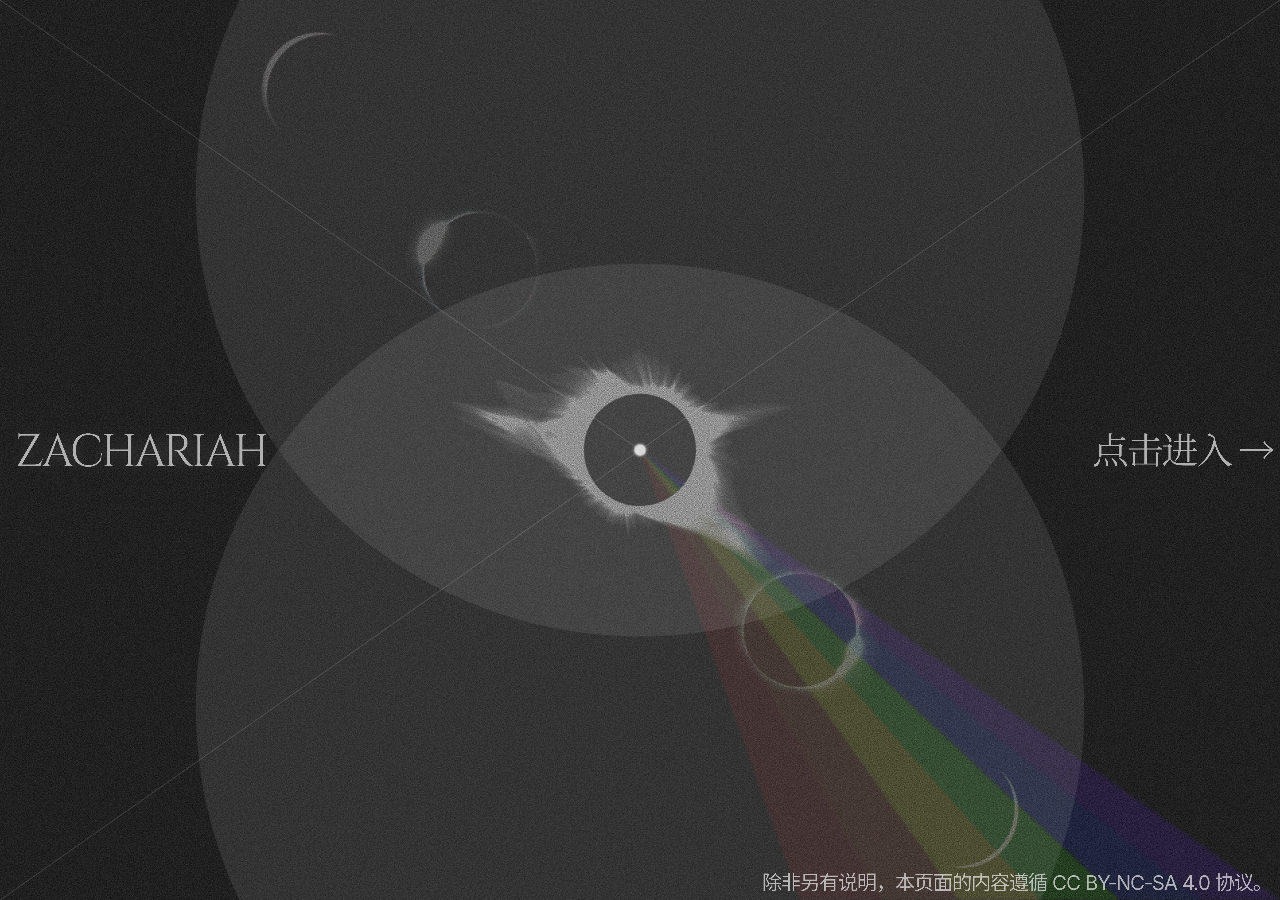
<file: index.html>
<!doctype html>
<html lang="zh-CN">
<head>
  <meta charset="utf-8">
  <meta name="viewport" content="width=device-width, initial-scale=1, viewport-fit=cover">
  <meta name="theme-color" content="#202020">
  <meta name="description" content="Zachariah 的个人网站。">
  <title>Zachariah</title>
  <link rel="icon" href="data:,">
  <link rel="stylesheet" href="assets/fonts/sarasa.css">
  <link rel="stylesheet" href="styles.css?v=2">
  <script src="geometry.js?v=3" defer></script>
  <script src="layout.js?v=3" defer></script>
</head>
<body>
  <main class="landing" aria-label="Zachariah 的个人网站首页">
    <canvas class="composite" aria-hidden="true"></canvas>
    <div class="scene" aria-hidden="true">
      <div class="eclipses" data-figma-node="2001:9">
        <img class="eclipse upper" src="assets/eclipse-upper.png" width="1272" height="852" alt="" draggable="false">
        <img class="eclipse left" src="assets/eclipse-left.png" width="1218" height="816" alt="" draggable="false">
        <img class="eclipse right" src="assets/eclipse-right.png" width="1218" height="816" alt="" draggable="false">
        <img class="eclipse lower" src="assets/eclipse-lower.png" width="1218" height="816" alt="" draggable="false">
        <img class="eclipse center" src="assets/eclipse-center.png" width="1218" height="816" alt="" draggable="false">
      </div>
      <img class="eclipse center center-overlay dodge" data-figma-node="2002:35" src="assets/eclipse-center.png" width="1218" height="816" alt="" draggable="false">
      <img class="spectrum dodge" src="assets/spectrum.svg" width="1936" height="1294" alt="" draggable="false">
      <img class="circles" src="assets/circles.svg" width="2527" height="3994" alt="" draggable="false">
      <img class="crosshair" src="assets/crosshair.svg" width="3840.55" height="2563.42" alt="" draggable="false">
    </div>
    <h1 class="wordmark dodge">
      <span class="visually-hidden">Zachariah</span>
      <img src="assets/wordmark.svg" width="846" height="201" alt="" aria-hidden="true" draggable="false">
    </h1>
    <a class="enter dodge" href="home.html" aria-label="点击进入">
      <img src="assets/enter.svg" width="541" height="101" alt="" aria-hidden="true" draggable="false">
    </a>
    <footer class="license dodge">
      <span class="license-prefix">除非另有说明，本页面的内容遵循 </span><a href="https://creativecommons.org/licenses/by-nc-sa/4.0/deed.zh-hans" rel="license">CC BY-NC-SA 4.0 协议。</a>
    </footer>
  </main>
</body>
</html>
</file>
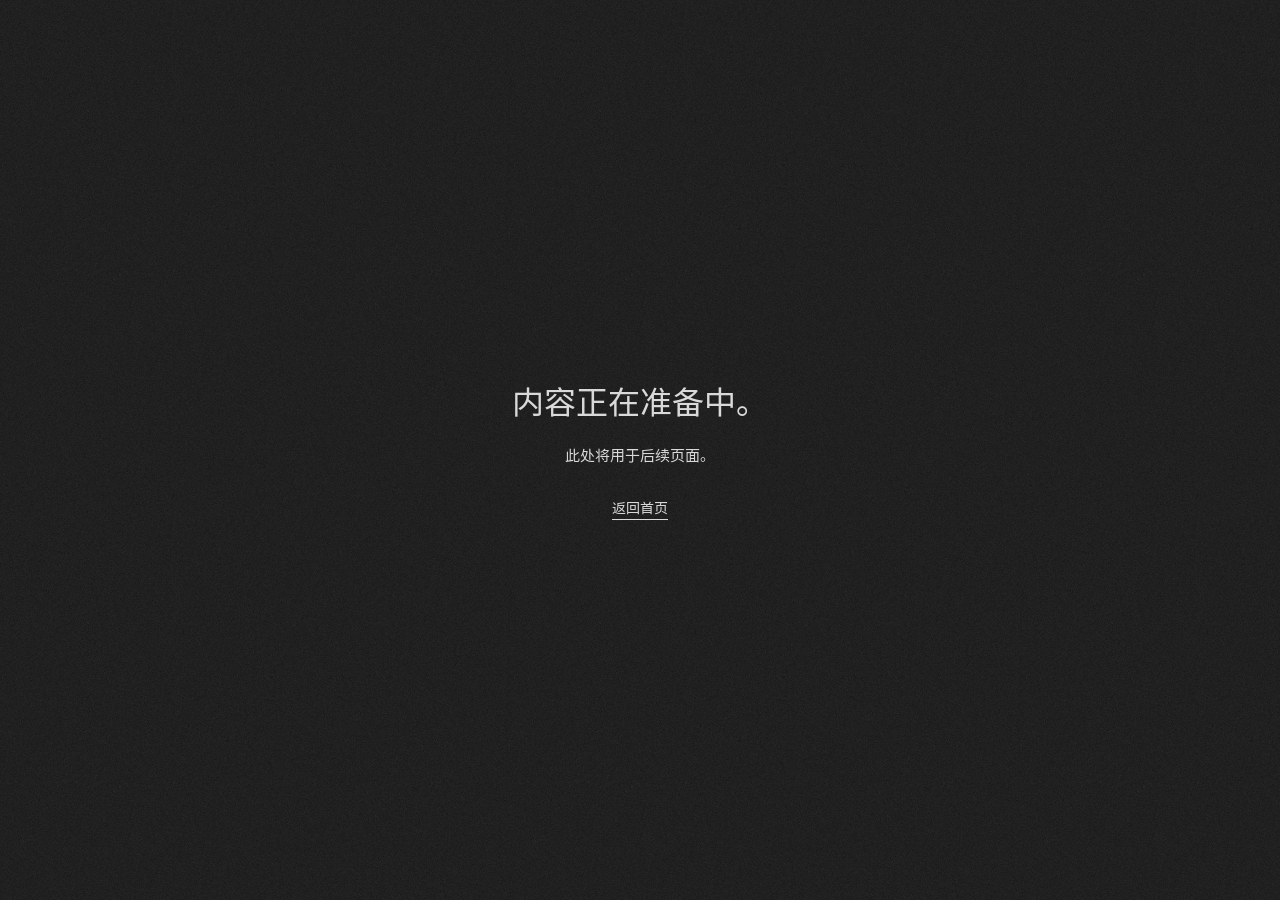
<file: home.html>
<!doctype html>
<html lang="zh-CN">
<head>
  <meta charset="utf-8">
  <meta name="viewport" content="width=device-width, initial-scale=1, viewport-fit=cover">
  <meta name="theme-color" content="#202020">
  <title>Zachariah · 内容正在准备中</title>
  <meta name="robots" content="noindex">
  <link rel="icon" href="data:,">
  <link rel="stylesheet" href="assets/fonts/sarasa.css">
  <link rel="stylesheet" href="styles.css">
</head>
<body>
  <main class="placeholder">
    <div>
      <h1>内容正在准备中。</h1>
      <p>此处将用于后续页面。</p>
      <a href="./">返回首页</a>
    </div>
  </main>
</body>
</html>
</file>
<file: assets/fonts/sarasa.css>
/* Service and Built By: ZeoSeven https://zeoseven.com
Generated By cn-font-split https://www.npmjs.com/package/cn-font-split
CopyrightNotice Copyright (c) 2015-2025, Renzhi Li (aka. Belleve Invis, belleve@typeof.net). Portions Copyright (c) 2016 The Inter Project Authors. Portions Copyright (c) 2014-2021 Adobe Systems Incorporated (http://www.adobe.com/). Portions Copyright (c) 2012 Google Inc.
FontFamilyName Sarasa Gothic SC
FontFamilyName 更纱黑体 SC
FontSubfamilyName Regular
FullFontName Sarasa Gothic SC
FullFontName 更纱黑体 SC
PostScriptFontName Sarasa-Gothic-SC-Regular
TypographicFamilyName Sarasa Gothic SC
TypographicFamilyName 更纱黑体 SC
TypographicSubfamilyName Regular
UniqueFontID Sarasa Gothic SC Regular
UniqueFontID 更纱黑体 SC Regular
VersionString Version 1.0.36; ttfautohint (v1.8.4) */

@font-face{font-family:"Sarasa Gothic SC";src:url("./ee97c4e06908896a.woff2")format("woff2");font-style:normal;font-display:swap;font-weight:400;unicode-range:U+4E01,U+4E39,U+4E43,U+4E4C,U+4E95,U+4EC1,U+4ED3,U+4EF2,U+4EFF,U+4F0A,U+4F0D,U+4F0F,U+4F19,U+4F26,U+4F38,U+503E,U+5141,U+51B0,U+51E1,U+51FD,U+520A,U+52D2,U+52E4,U+5348,U+5375,U+5385,U+5409,U+5434,U+54A8,U+54C8,U+5531,U+5708,U+5723,U+5766,U+585E,U+5899,U+58A8,U+58C1,U+58EE,U+594F,U+5976,U+5987-5988,U+5B8F,U+5BD2,U+5C3E,U+5CA9,U+5CB8,U+5D07,U+5E84,U+5E86,U+5F1F,U+5F90,U+5F92,U+5FD8,U+5FE0,U+5FFD,U+6050,U+6089,U+60CA,U+61C2,U+622A,U+624E,U+6270,U+6291,U+62D2,U+62D4,U+6316,U+6389,U+6398,U+63F4,U+641C,U+6469,U+6562,U+656C,U+65CB,U+664B,U+6670,U+6682,U+6696-6697,U+6717,U+6731,U+675C,U+67F1,U+6846,U+6881,U+6A2A,U+6CE1,U+6CFD,U+6D1B,U+6D1E,U+6D25,U+6D59,U+6D6A,U+6D6E,U+6D82,U+6DB5,U+6DE1,U+6E21,U+6ED1,U+6F0F,U+6FB3,U+7070,U+70BC,U+7206,U+7267,U+73CD,U+73E0,U+74E6,U+7518,U+758F,U+7686,U+76DF,U+79E6,U+7ADF,U+7AF9,U+7BB1,U+7C4D,U+7EA4,U+7EB5,U+8010,U+8015,U+8033,U+8083,U+808C,U+80AF,U+80BE,U+80C3,U+80C6,U+80E1,U+80F6,U+80F8,U+8102,U+811A,U+8154,U+8179-817A,U+81E3,U+82AF,U+8350,U+83AB,U+8463,U+84DD,U+8584,U+866B,U+8A89,U+8BAF,U+8BC8,U+8BE6,U+8C0B,U+8C10,U+8C31,U+8C37,U+8C8C,U+8D21,U+8D4B,U+8D4F,U+8D56,U+8DC3,U+8DD1,U+8DF3,U+8F68,U+8F74,U+8F96,U+8FA9,U+8FCE,U+8FD4,U+8FEB,U+9003,U+9006,U+903B,U+906D,U+90A6,U+950B,U+95F2,U+9675,U+97E9,U+9897,U+9910,U+996D,U+9970,U+9A97,U+9C81,U+9EBB,U+9ED8;}
@font-face{font-family:"Sarasa Gothic SC";src:url("./da750df77bd60ae4.woff2")format("woff2");font-style:normal;font-display:swap;font-weight:400;unicode-range:U+4E1D,U+4E3D,U+4E58-4E59,U+4E71,U+4E73,U+4EAE,U+4F1F,U+4F2F,U+4F73,U+4FC4,U+4FD7,U+500D,U+5012,U+517C,U+51AC,U+51C0,U+51DD,U+51ED,U+523A,U+52C7,U+53EC,U+541B,U+5428,U+54F2,U+552F,U+5706,U+5740,U+5750,U+5851,U+5854,U+590F,U+591C,U+594B,U+5965,U+5B59,U+5B87,U+5C3F,U+5C4A,U+5C65,U+5C97,U+5C9B,U+5CF0,U+5DDD,U+5DE7,U+5E2D,U+5E78,U+5E97,U+5F03,U+5F39,U+5F7B,U+5FC6,U+6000,U+6015,U+6062,U+6076,U+60E0,U+6167,U+6263,U+626C,U+6276,U+62BC-62BD,U+62CD,U+62D3,U+632F,U+6444,U+6491,U+654F,U+65D7,U+65E6,U+66B4,U+66FF,U+670B,U+672B,U+6740,U+6768,U+68A6,U+68B0,U+68EE,U+695A,U+6B32,U+6B96,U+6BEB,U+6C9F,U+6CBF,U+6CE5,U+6D01,U+6D17,U+6D53,U+6DA6,U+6DA8,U+6E20,U+6E7E-6E7F,U+6EB6,U+6F6E,U+706D,U+706F,U+70E7,U+7164,U+7259,U+7262,U+7389,U+73A9,U+7537,U+7624,U+76D0,U+76DB,U+76FE,U+7761,U+77DB,U+77FF,U+788D,U+78C1,U+79CB,U+79D8,U+7B79,U+7C89,U+7C92,U+7CAE,U+7EA0,U+7EAF,U+7ED5,U+7ED8,U+7EEA,U+7F18,U+7F34,U+7F72,U+7FFB,U+809D,U+80A0,U+80BF,U+80DC,U+810F,U+8150,U+821E,U+82D7,U+8377,U+8499,U+8857,U+8863,U+88C2,U+8BBC,U+8BD1,U+8BDA,U+8BFA,U+8C01,U+8C22,U+8D26,U+8D34,U+8D54,U+8D5B,U+8D75,U+8F85-8F86,U+8FC1,U+8FC5,U+8FF9,U+9012,U+904D,U+9075,U+9192,U+91CE,U+95ED,U+9634,U+9677,U+9694,U+96E8,U+96F7,U+9707,U+9875-9876,U+989C,U+9A71,U+9A76,U+9A7E,U+9C9C,U+9F84;}
@font-face{font-family:"Sarasa Gothic SC";src:url("./e4a4bfb9522927e5.woff2")format("woff2");font-style:normal;font-display:swap;font-weight:400;unicode-range:U+4E4F,U+4EA1,U+4EA6,U+4EEA,U+4F11,U+4F34,U+4F5B,U+4FA7,U+4FB5,U+504F,U+518C,U+51A0,U+51B7,U+521A,U+5238,U+5267,U+52AA,U+5356,U+5377,U+539A,U+53EB,U+53F6,U+5417,U+542F,U+5448,U+547C,U+559C,U+574F,U+586B,U+5947,U+5956,U+59D3,U+5A01,U+5A5A,U+5A92,U+5B54,U+5B63,U+5B81,U+5B8B,U+5B9C,U+5BAB,U+5BBD,U+5BFB,U+5C01,U+5C0A,U+5C1A,U+5C24,U+5C3C,U+5C4B,U+5DF4,U+5E45,U+5E8A,U+5E9F,U+5EA7,U+5F31,U+5F69,U+5FAA,U+60A8,U+60EF,U+6162,U+620F,U+6293,U+6298,U+62B5,U+62DB,U+62DF,U+62E5,U+62FF,U+6311,U+63CF,U+65E7,U+6620,U+665A,U+675F,U+6863,U+6865,U+697C,U+6B22,U+6B4C,U+6B8A-6B8B,U+6BD5,U+6BDB,U+6C0F,U+6C38,U+6C60,U+6C89,U+6C99,U+6CDB,U+6D0B,U+6DF7,U+6E56,U+6F5C,U+7075,U+707E,U+708E,U+70C8,U+70DF,U+7126,U+71C3,U+725B,U+7530,U+7591,U+764C,U+7687,U+76D8,U+786C,U+78B3,U+793C,U+7956,U+7981,U+79C0-79C1,U+79DF,U+7A7F,U+7CD6,U+7D2F,U+7E41,U+7EB7-7EB8,U+7F13,U+8017,U+8089,U+80A5,U+80BA,U+8109,U+819C,U+8239,U+82E6,U+8336,U+8363,U+83CC,U+83DC,U+86CB,U+88C1,U+8986,U+89E6,U+8BBF,U+8BCA,U+8BE2,U+8BF8,U+8C13,U+8D25,U+8D2F,U+8D35,U+8D8B,U+8DDD,U+8DDF,U+8DE8,U+8F6E,U+8F91,U+900F,U+9014,U+9274,U+949F,U+94A2,U+955C,U+95FB,U+963B,U+963F,U+9646,U+9648,U+9690,U+96C4,U+96F6,U+9732,U+987E,U+996E,U+9986,U+9C7C,U+9F13,U+9F50;}
@font-face{font-family:"Sarasa Gothic SC";src:url("./3fe9dd911f8fb19b.woff2")format("woff2");font-style:normal;font-display:swap;font-weight:400;unicode-range:U+4E03,U+4E34,U+4E3E,U+4E88,U+4E91,U+4E9A,U+4EAB-4EAC,U+4EB2,U+4EBF,U+4ECB,U+4ECD,U+4ED8,U+4EE4,U+4EFD,U+4F24,U+4F59,U+4FC3,U+5019,U+516B,U+516D,U+5178,U+51FB,U+5224,U+534A,U+5360,U+536B,U+5370-5371,U+5374,U+53BF,U+53CC,U+53E6,U+542B-542C,U+5438,U+54EA,U+552E,U+56ED,U+56F0,U+56FA,U+58F0,U+592E,U+5973,U+5B98,U+5BA4,U+5BCC,U+5BDF,U+5C14,U+5C3D,U+5C45,U+5DDE,U+5DEE,U+5E95,U+5EAD,U+5F02,U+5F55,U+5F85,U+5FAE,U+5FD7,U+60A3,U+6258,U+6269,U+6279,U+6297,U+62C5,U+6325,U+635F,U+6362,U+63A2,U+63AA,U+64CD,U+65AF,U+65E9,U+661F,U+671B,U+671D,U+674E,U+677F,U+690D,U+6982,U+6B62,U+6B7B,U+6BCD,U+6BD2,U+6C49,U+6C61,U+6CB3,U+6CB9,U+6CE2,U+6E29,U+6F14,U+6FC0,U+706B,U+7231,U+7248,U+72EC,U+73ED,U+751A,U+7533,U+753B,U+7559,U+7565,U+75AB,U+75C7,U+773C,U+7763,U+77ED,U+7834,U+79FB,U+7A33,U+7A81,U+7AD9,U+7AEF,U+7B26,U+7B51,U+7B54,U+7C73,U+7D22,U+7D27,U+7EA2,U+7EAA,U+7EB3,U+7EC3,U+7EDD,U+7EE7,U+7EFC,U+7F16,U+7F3A,U+80DE,U+822C,U+826F,U+827A,U+8865,U+89C9,U+8BAD,U+8BC9,U+8BCD,U+8BD7,U+8D27,U+8D2D,U+8DF5,U+8F7B,U+8F7D,U+8F93,U+8FB9,U+8FDE,U+9001,U+9488,U+94F6,U+952E,U+9633,U+9636,U+969C,U+9752,U+989D,U+9EC4;}
@font-face{font-family:"Sarasa Gothic SC";src:url("./cc0b9b2174b24a11.woff2")format("woff2");font-style:normal;font-display:swap;font-weight:400;unicode-range:U+4E14,U+4E25,U+4E50,U+4E61,U+4E89,U+4E92,U+4EC5,U+4ECA,U+4F17,U+4F4F,U+4FBF,U+4FEE,U+5065,U+50CF,U+5145,U+514B,U+514D,U+5174,U+5199,U+519B,U+51CF,U+51E0,U+5207,U+5217,U+521D,U+52A9,U+52B3,U+52BF,U+534E-534F,U+538B,U+53C8,U+53E4,U+53F7,U+5426,U+544A,U+5468,U+547D,U+5584,U+56E2,U+56F4,U+571F,U+5747,U+575A,U+57F9,U+58EB,U+591F,U+592A,U+5931,U+5934,U+59CB,U+59D4,U+5B69,U+5BA1-5BA2,U+5BB3,U+5BC6,U+5C40,U+5C5E,U+5E8F,U+5EB7,U+5F20,U+5F80-5F81,U+5FB7,U+5FEB,U+5FF5,U+623F,U+6253,U+6267,U+627F,U+62E9,U+62EC,U+6309,U+6392,U+6545,U+65CF,U+663E,U+666E-666F,U+667A,U+6750,U+6790,U+6797,U+67D0,U+67D3,U+6838,U+6B3E,U+6C5F,U+6E38,U+6EE1,U+70ED,U+7167,U+7247,U+738B,U+7403,U+7597,U+767D-767E,U+76CA,U+7701,U+771F,U+77F3,U+7840,U+79BB,U+79F0,U+7A0E,U+7AE0,U+7B80,U+7EC8,U+7EDC,U+7FA4,U+80A1,U+82B1,U+82F1,U+836F,U+83B7,U+843D,U+8840,U+88C5,U+89D2,U+8BB2,U+8BB8,U+8BDD,U+8BF7,U+8BFB,U+8D1F,U+8D22,U+8D70,U+8D85,U+8D8A,U+8DB3,U+8FDC,U+8FF0,U+9002,U+914D,U+9500,U+961F,U+964D,U+9650,U+9664,U+968F,U+9769,U+97F3,U+987B,U+9884,U+9996,U+9A6C;}
@font-face{font-family:"Sarasa Gothic SC";src:url("./10e221a467b781b7.woff2")format("woff2");font-style:normal;font-display:swap;font-weight:400;unicode-range:U+4E07,U+4E1C,U+4E94,U+4EC0,U+4F18,U+4F4E,U+4F55,U+4F60,U+4F8B,U+4F9D,U+503C,U+513F,U+5149,U+515A,U+517B,U+518D,U+51B5,U+5212,U+529E-529F,U+5305,U+5317,U+533B,U+5347,U+5357,U+5373,U+5386,U+53BB,U+53C2,U+53E3,U+53F0,U+53F2,U+54CD,U+5668,U+56DE,U+56FE,U+57DF,U+5883,U+5907,U+590D,U+5B57,U+5B83,U+5C42,U+5C71,U+5E03,U+5E26,U+5E72,U+5E7F,U+5E9C,U+5F15,U+5F71,U+5F8B,U+5FC5,U+6218,U+6237,U+624D,U+628A,U+6295,U+62A4,U+63A7,U+6599,U+65AD,U+6613,U+672A,U+6751,U+6781,U+67E5,U+6821,U+6839,U+683C,U+6848,U+68C0,U+6A21,U+6B65,U+6BB5,U+6BCF,U+6CE8,U+6D4B,U+6D77,U+6D88,U+6DF1,U+6E05,U+72B6,U+7387,U+754C,U+76D1,U+76F4,U+795E,U+79EF,U+7A7A,U+7B56,U+7B97,U+7CBE,U+7D20,U+7EA6,U+7EC6-7EC7,U+7ED9,U+7EED,U+7EF4,U+7F6E,U+8001,U+804C,U+8054,U+81F4,U+8272,U+8303,U+8425,U+878D,U+897F,U+89C1,U+89C6,U+8A00,U+8BA9,U+8BAE,U+8BC4,U+8BD5,U+8BE5,U+8BED,U+8BFE,U+8C61,U+8D23,U+8D39,U+8F66,U+8FD1,U+9009,U+901F,U+90A3,U+91C7,U+9632,U+9645,U+9669,U+96BE,U+96C6,U+975E,U+98DF,U+9A8C;}
@font-face{font-family:"Sarasa Gothic SC";src:url("./fede4c5de4e39c37.woff2")format("woff2");font-style:normal;font-display:swap;font-weight:400;unicode-range:U+4E13,U+4E16,U+4E24,U+4E48-4E49,U+4E60,U+4E66,U+4EA4,U+4EF6-4EF7,U+4EFB,U+4F20,U+4F9B,U+505A,U+5143,U+5148,U+5171,U+5177,U+519C,U+51B3,U+51C6,U+5219,U+521B,U+522B,U+5341,U+5355,U+539F,U+53CD,U+53D6-53D7,U+53EA,U+53F8,U+5404,U+540D,U+5411,U+5546,U+56DB,U+578B,U+57CE,U+589E,U+5904,U+5929,U+5B58,U+5B8C,U+5BB9,U+5BFC,U+5C11,U+5DF1-5DF2,U+5E08,U+5F88,U+6001,U+601D,U+603B,U+606F,U+60F3,U+611F,U+624B,U+62A5,U+6301,U+6307,U+63A5,U+63A8,U+652F,U+6536,U+6539,U+653E,U+6548,U+6574,U+65BD,U+6708,U+670D,U+6743,U+6761,U+6784,U+6837,U+6B21,U+6C14,U+6C42,U+6CA1,U+6CBB,U+6D41,U+6D4E,U+6E90,U+73AF,U+75C5,U+770B,U+7740,U+77E5,U+786E,U+793A,U+7A76,U+7C7B,U+7EA7,U+7EBF,U+7EC4,U+7F51,U+7F8E,U+8003,U+81F3,U+8282,U+88AB,U+89C2,U+8BA4,U+8BB0,U+8BBA,U+8BC1,U+8BC6,U+8C03,U+8D77,U+8DEF,U+8EAB,U+8F6C,U+8F83,U+8FBE,U+8FD0,U+8FD8,U+9020,U+9053,U+91CC,U+95E8,U+9662,U+9879,U+9886,U+98CE;}
@font-face{font-family:"Sarasa Gothic SC";src:url("./69c98eff29ccaa34.woff2")format("woff2");font-style:normal;font-display:swap;font-weight:400;unicode-range:U+4E09,U+4E8B-4E8C,U+4E9B,U+4ECE,U+4ED6,U+4EE3,U+4F01,U+4F46,U+4F4D,U+4F7F,U+4FDD,U+4FE1,U+5165,U+516C,U+5185,U+5229,U+524D,U+52A0-52A1,U+533A,U+53CA,U+53D8,U+5458,U+54C1,U+56E0,U+573A,U+57FA,U+5916,U+597D,U+5982,U+5B50,U+5B89,U+5C06,U+5C0F,U+5E02,U+5E38,U+5E73,U+5E76,U+5EFA,U+5F00,U+5F0F,U+5F3A,U+5F53,U+5F62,U+5F97,U+5FC3,U+60C5,U+610F,U+6216,U+6240,U+6280,U+636E,U+63D0,U+653F,U+6559,U+6570,U+65E0,U+65E5,U+660E,U+66F4,U+6700,U+671F,U+672F,U+679C,U+6807,U+6B63-6B64,U+6BD4,U+6C11,U+6C34,U+6D3B,U+70B9,U+7136,U+7269,U+7279,U+7531,U+7535,U+76EE,U+76F8,U+7814,U+793E,U+79CD,U+79D1,U+7A0B,U+7ACB,U+7B2C,U+7BA1,U+7CFB,U+7ED3,U+7EDF,U+80B2,U+8868,U+89C4,U+89E3,U+8BA1,U+8BBE,U+8BF4,U+8D28,U+8D44,U+901A,U+90FD,U+91CF,U+91D1,U+957F,U+95EE,U+95F4,U+9700,U+9898;}
@font-face{font-family:"Sarasa Gothic SC";src:url("./cbb3dd2ade57f5ca.woff2")format("woff2");font-style:normal;font-display:swap;font-weight:400;unicode-range:U+4E00,U+4E0A-4E0B,U+4E0D-4E0E,U+4E1A,U+4E2A,U+4E2D,U+4E3A-4E3B,U+4E4B,U+4E5F,U+4E86,U+4E8E,U+4EA7,U+4EBA,U+4EE5,U+4EEC,U+4F1A,U+4F53,U+4F5C,U+5168,U+5173,U+5176,U+51FA,U+5206,U+5230,U+5236,U+529B,U+52A8,U+5316,U+53D1,U+53EF,U+5408,U+540C,U+540E,U+548C,U+56FD,U+5728,U+5730,U+591A,U+5927,U+5B66,U+5B9A,U+5B9E,U+5BB6,U+5BF9,U+5C31,U+5C55,U+5DE5,U+5E74,U+5E94,U+5EA6,U+6027,U+6210-6211,U+6587,U+65B0,U+65B9,U+65F6,U+662F,U+6709,U+672C,U+673A,U+6765,U+6CD5,U+73B0,U+7406,U+751F,U+7528,U+7684,U+7B49,U+7ECF,U+8005,U+800C,U+80FD,U+81EA,U+884C,U+8981,U+8FC7,U+8FD9,U+8FDB,U+90E8,U+91CD,U+9762,U+9AD8;}
@font-face{font-family:"Sarasa Gothic SC";src:url("./4202be8b424dc55e.woff2")format("woff2");font-style:normal;font-display:swap;font-weight:400;unicode-range:U+2013-2014,U+2018-2019,U+201C-201D,U+2022,U+2026-2027,U+203C,U+2047,U+22EF,U+25CF,U+2E3A,U+3001-3002,U+3008-3011,U+3014-3019,U+30FB,U+FE41-FE44,U+FE4F,U+FF01,U+FF08-FF09,U+FF0C-FF0F,U+FF1A-FF1B,U+FF1F,U+FF3B,U+FF3D,U+FF3F,U+FF5B-FF5E;}
@font-face{font-family:"Sarasa Gothic SC";src:url("./05a0ffc36433607b.woff2")format("woff2");font-style:normal;font-display:swap;font-weight:400;unicode-range:U+0,U+20-75,U+C3-C4;}
</file>
<file: styles.css>
:root {
  color-scheme: dark;
  font-family: "Sarasa Gothic SC", sans-serif;
  background: #202020;
  color: #d9d9d9;
  --scene-scale: .4;
  --type-scale: .4;
}
* { box-sizing: border-box; }
html, body { margin: 0; min-width: 280px; }
body { background: #000 url("assets/grain.png?v=2") repeat; }
a { color: inherit; }
.landing {
  position: relative;
  isolation: isolate;
  width: 100%;
  height: 100vh;
  height: 100svh;
  min-height: 320px;
  overflow: hidden;
  background: #000 url("assets/grain.png?v=2") repeat;
}
/* The scene is the viewport itself: it is never cover-scaled or cropped. */
.scene {
  position: absolute;
  inset: 0;
  width: 100%;
  height: 100%;
  pointer-events: none;
  background: #000 url("assets/grain.png?v=2") repeat;
}
.scene img { position: absolute; display: block; max-width: none; }
.dodge { mix-blend-mode: color-dodge; }
/* Group opacity is applied once, after compositing all five images.
   Central eclipse is then repeated outside the group at full opacity. */
.eclipses { position: absolute; inset: 0; opacity: .5; mix-blend-mode: color-dodge; }
.upper { left: 264px; top: -170px; }
.left { left: 799px; top: 360px; }
.right { left: 1823px; top: 1384px; }
.lower { left: 2335px; top: 1869px; }
.center { left: 1299px; top: 874px; }
.spectrum { left: 1912px; top: 1274px; }
.circles { left: 656px; top: -717px; }
.crosshair { left: -.27px; top: 0; }
/* Exported SVGs retain their natural dimensions, including filter padding.
   Their wrappers and transforms scale the original artwork uniformly. */
.wordmark {
  position: absolute;
  margin: 0;
  left: max(12px, 1.380208vw);
  top: 50%;
  width: calc(746px * var(--type-scale));
  height: calc(101px * var(--type-scale));
  transform: translateY(-50%);
  pointer-events: none;
}
.wordmark img {
  position: absolute;
  left: calc(-50px * var(--type-scale));
  top: calc(-50px * var(--type-scale));
  transform: scale(var(--type-scale));
  transform-origin: top left;
  max-width: none;
}
.enter {
  position: absolute;
  right: max(6px, .442708vw);
  top: 50%;
  width: calc(541px * var(--type-scale));
  height: max(44px, calc(101px * var(--type-scale)));
  transform: translateY(-50%);
  display: flex;
  align-items: center;
  text-decoration: none;
  -webkit-tap-highlight-color: transparent;
}
.enter img {
  position: absolute;
  top: 50%;
  left: 0;
  margin-top: calc(-50.5px * var(--type-scale));
  transform: scale(var(--type-scale));
  transform-origin: top left;
  max-width: none;
}
.enter:focus-visible { outline: 1px solid #eee; outline-offset: 10px; }
.license {
  position: absolute;
  right: max(8px, env(safe-area-inset-right));
  bottom: max(4px, env(safe-area-inset-bottom));
  max-width: calc(100% - 24px);
  font-size: clamp(12px, 1.5625vw, 24px);
  line-height: 1.3;
  letter-spacing: -.05em;
  text-align: right;
}
.license a { text-decoration: none; }
.license a:hover, .license a:focus-visible { text-decoration: underline; text-underline-offset: .2em; }
.visually-hidden {
  position: absolute;
  width: 1px;
  height: 1px;
  padding: 0;
  margin: -1px;
  overflow: hidden;
  clip-path: inset(50%);
  white-space: nowrap;
  border: 0;
}
@media (max-aspect-ratio: 4/5) {
  .wordmark { top: max(56px, 12%); left: 50%; transform: translate(-50%, -50%); }
  .enter { top: auto; bottom: max(76px, 9%); left: 50%; right: auto; transform: translateX(-50%); }
  .license { right: max(16px, env(safe-area-inset-right)); left: max(16px, env(safe-area-inset-left)); bottom: max(18px, env(safe-area-inset-bottom)); text-align: center; font-size: 12px; line-height: 1.65; }
}
@media (max-height: 450px) and (min-aspect-ratio: 4/5) {
  .license { font-size: 11px; }
}
@media (forced-colors: active) {
  .enter:focus-visible { outline: 2px solid LinkText; }
  .enter { forced-color-adjust: none; }
}
/* The destination is deliberately a simple temporary page. */
.placeholder { min-height: 100vh; min-height: 100svh; display: grid; place-items: center; padding: 32px; text-align: center; }
.placeholder h1 { font-size: clamp(22px, 4vw, 32px); font-weight: 400; margin: 0 0 20px; }
.placeholder p { font-size: 15px; line-height: 1.9; margin: 0 0 28px; }
.placeholder a { font-size: 14px; text-underline-offset: .4em; }
.composite { position: absolute; inset: 0; width: 100%; height: 100%; pointer-events: none; }
.license { display: flex; flex-wrap: wrap; justify-content: flex-end; }
.license a, .license-prefix { white-space: nowrap; }
.landing.rendered .scene { visibility: hidden; }
.landing.rendered .wordmark img, .landing.rendered .enter img { visibility: hidden; }
.landing.rendered .license { color: transparent; mix-blend-mode: normal; }
.landing.rendered .enter { mix-blend-mode: normal; }
.landing.rendered .license a:focus-visible { outline: 1px solid #eee; outline-offset: 4px; }
.landing.rendered .license a:hover { box-shadow: 0 1px 0 #999; }
@media (max-aspect-ratio: 4/5) {
  .license { justify-content: center; }
  .license-prefix { width: 100%; }
}
@media (forced-colors: active) {
  .landing.rendered .composite { display: none; }
  .landing.rendered .license { color: CanvasText; }
  .landing.rendered .enter::after { content: "点击进入 →"; color: LinkText; font-size: 20px; }
  .landing.rendered .wordmark::after { content: "Zachariah"; color: CanvasText; font-size: 24px; }
}
</file>
